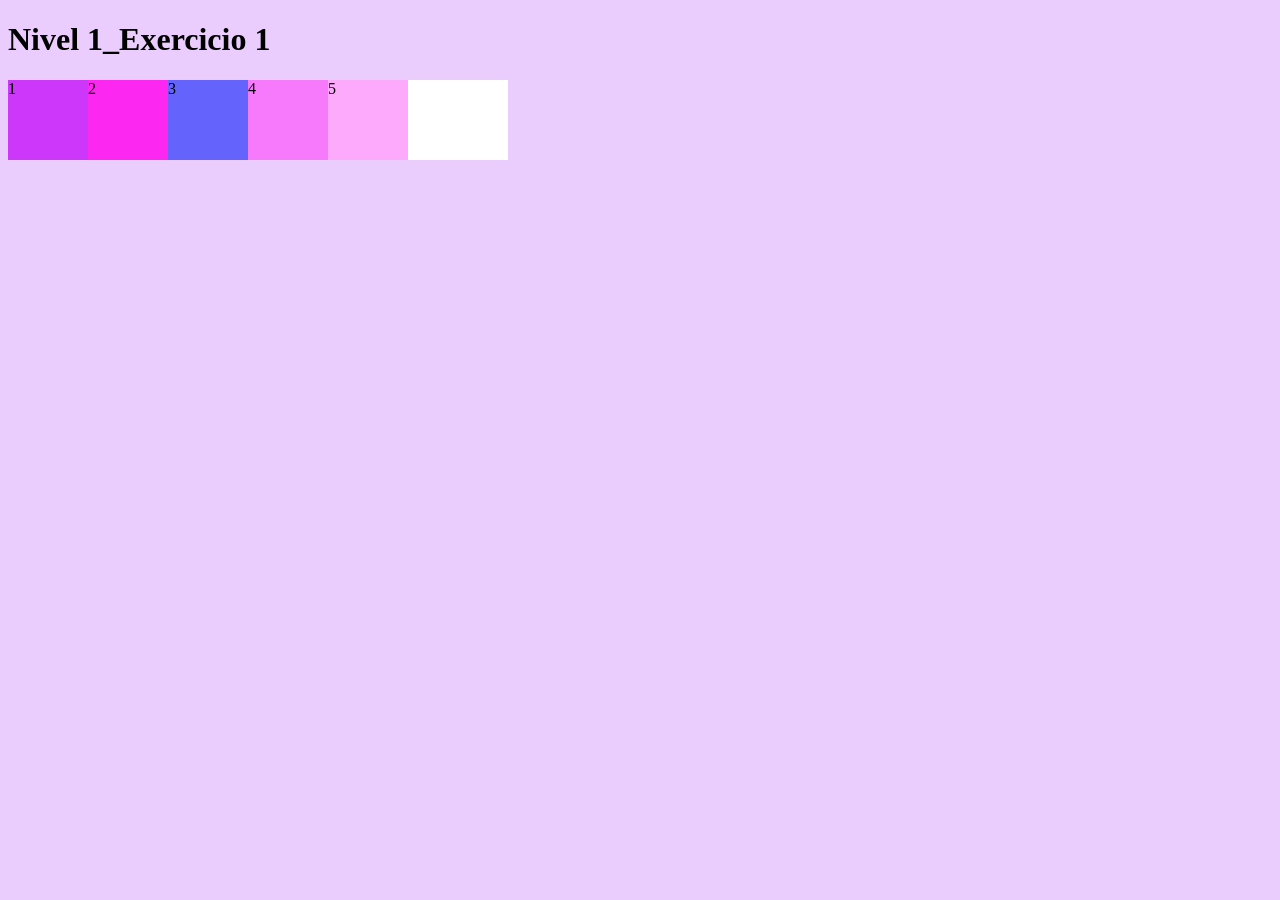
<file: nivel1/index.html>
<!DOCTYPE html>
<html lang="en">
<head>
    <meta charset="UTF-8">
    <meta name="viewport" content="width=device-width, initial-scale=1.0">
    <title>nivel1</title>
    <link rel="stylesheet" href="estilo.css">
</head>
<body>
    <h1> Nivel 1_Exercicio 1</h1>
    <div id= "container_ex1">
        <div class="filho1 tamanho">1</div>
        <div class="filho2 tamanho">2</div>
        <div class="filho3 tamanho">3</div>
        <div class="filho4 tamanho">4</div>
        <div class="filho5 tamanho">5</div>
    </div>

    
    
</body>
</html>
</file>
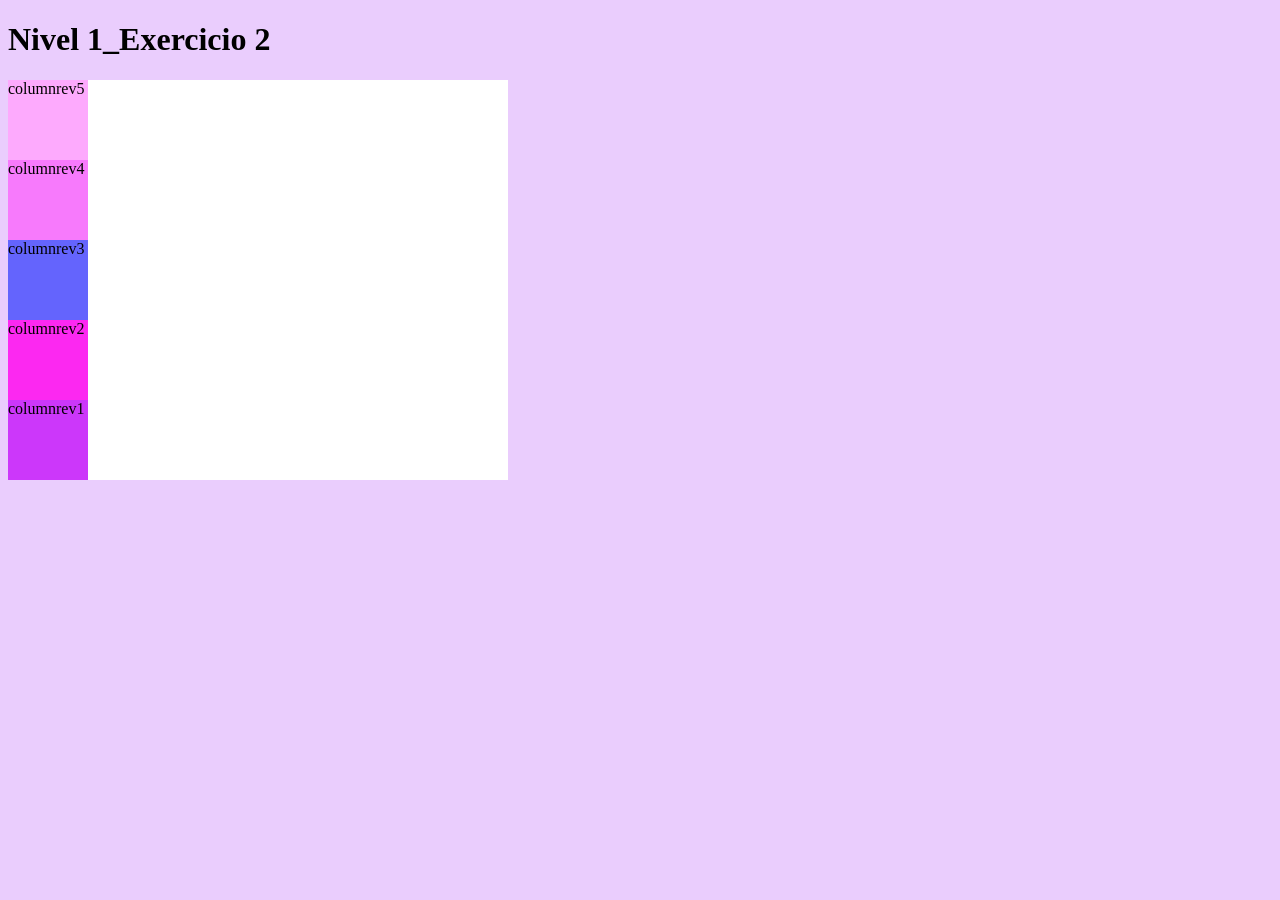
<file: nivel1/indexex2_fd_column-reverse.html>
<!DOCTYPE html>
<html lang="en">
<head>
    <meta charset="UTF-8">
    <meta name="viewport" content="width=device-width, initial-scale=1.0">
    <title>colum-reverse</title>
    <link rel="stylesheet" href="estiloex2_fd_column-reverse.css">
</head>
<body>
    <h1> Nivel 1_Exercicio 2</h1>
    <div id= "container_ex2">
        <div class="filho1 tamanho">columnrev1</div>
        <div class="filho2 tamanho">columnrev2</div>
        <div class="filho3 tamanho">columnrev3</div>
        <div class="filho4 tamanho">columnrev4</div>
        <div class="filho5 tamanho">columnrev5</div>
    </div>

    
    
</body>
</html>
</file>
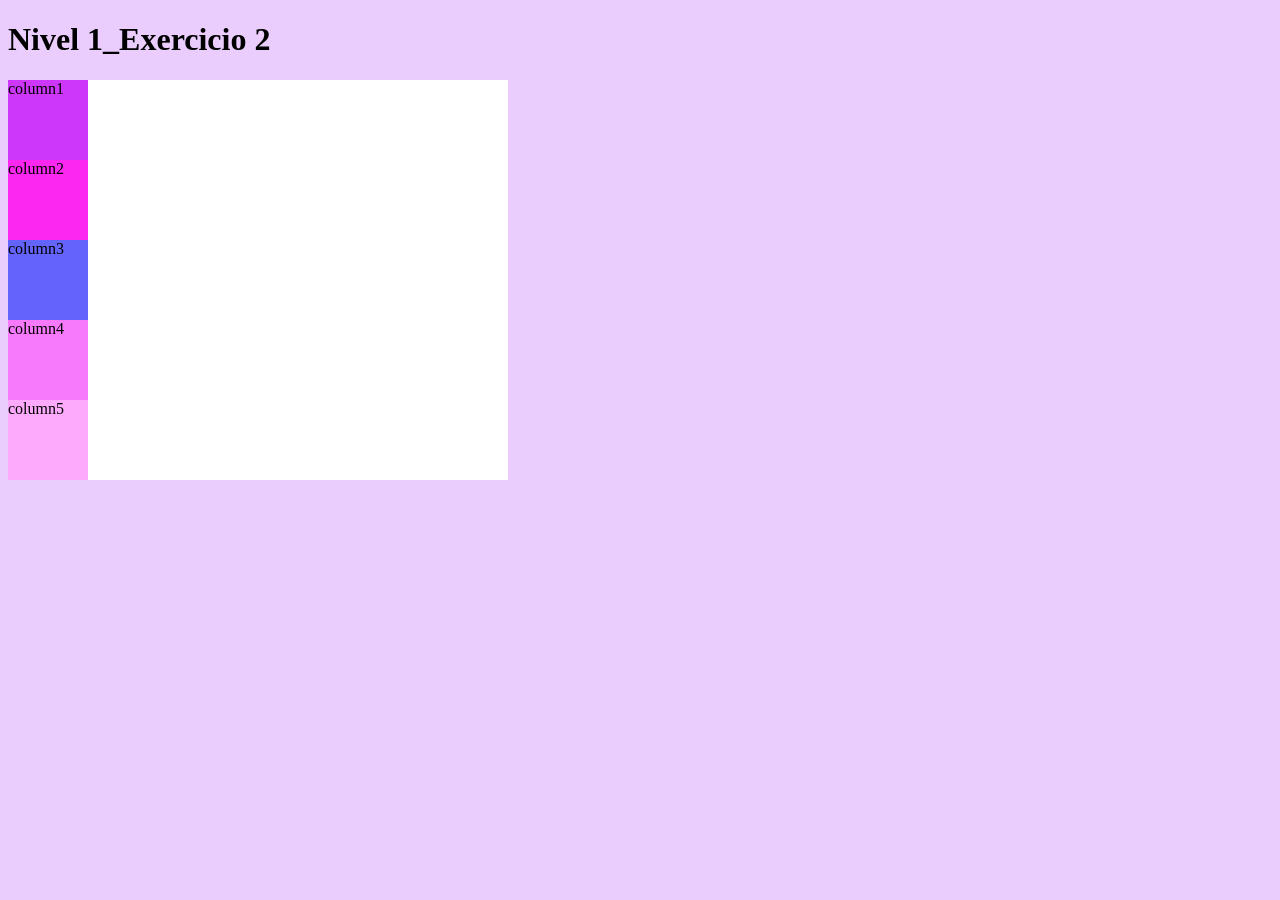
<file: nivel1/indexex2_fd_column.html>
<!DOCTYPE html>
<html lang="en">
<head>
    <meta charset="UTF-8">
    <meta name="viewport" content="width=device-width, initial-scale=1.0">
    <title>column</title>
    <link rel="stylesheet" href="estiloex2_fd_column.css">
</head>
<body>
    <h1> Nivel 1_Exercicio 2</h1>
    <div id= "container_ex2">
        <div class="filho1 tamanho">column1</div>
        <div class="filho2 tamanho">column2</div>
        <div class="filho3 tamanho">column3</div>
        <div class="filho4 tamanho">column4</div>
        <div class="filho5 tamanho">column5</div>
    </div>

    
    
</body>
</html>
</file>
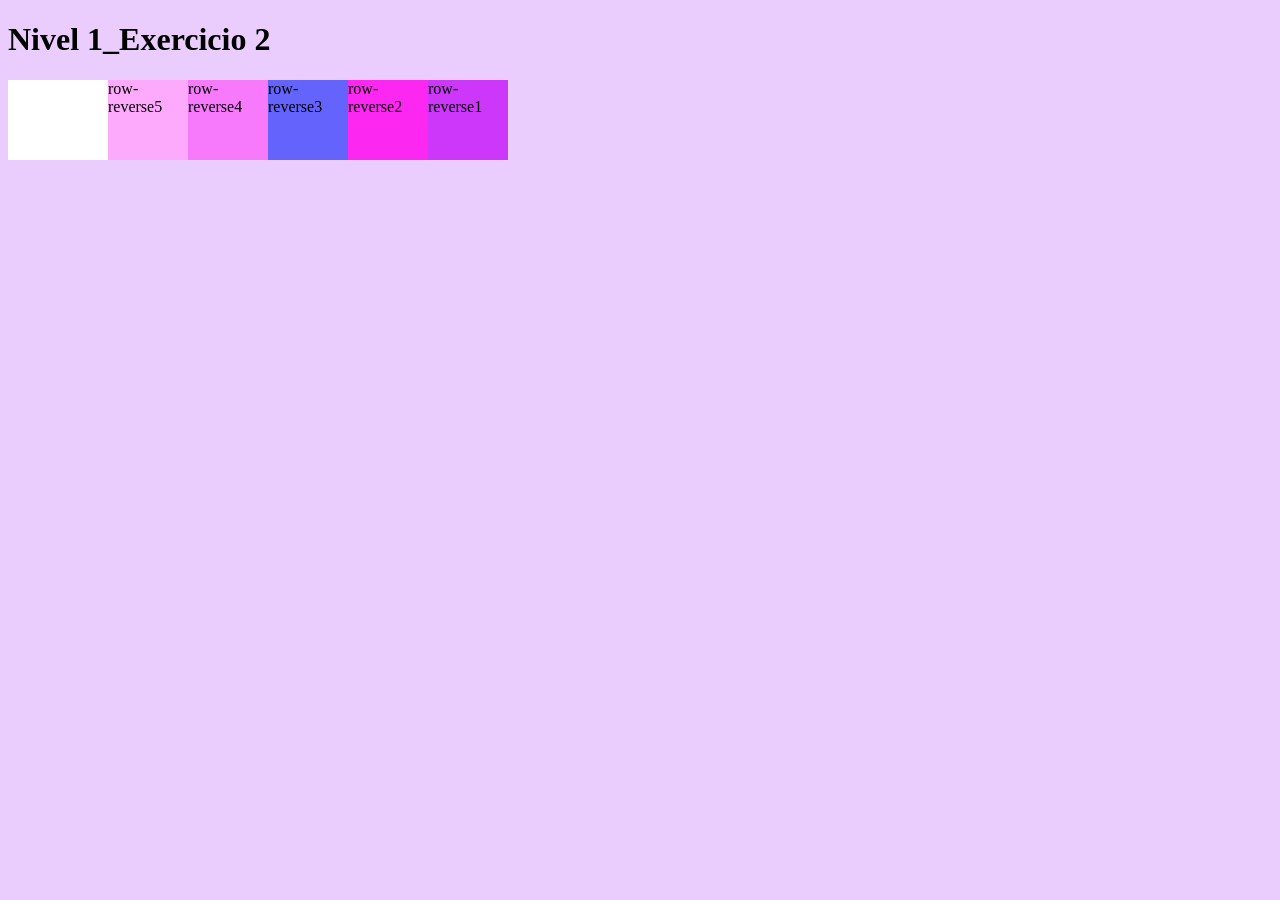
<file: nivel1/indexex2_fd_row-reverse.html>
<!DOCTYPE html>
<html lang="en">
<head>
    <meta charset="UTF-8">
    <meta name="viewport" content="width=device-width, initial-scale=1.0">
    <title>row-reverse</title>
    <link rel="stylesheet" href="estiloex2_fd_row-reverse.css">
</head>
<body>
    <h1> Nivel 1_Exercicio 2</h1>
    <div id= "container_ex2">
        <div class="filho1 tamanho">row-reverse1</div>
        <div class="filho2 tamanho">row-reverse2</div>
        <div class="filho3 tamanho">row-reverse3</div>
        <div class="filho4 tamanho">row-reverse4</div>
        <div class="filho5 tamanho">row-reverse5</div>
    </div>

    
    
</body>
</html>
</file>
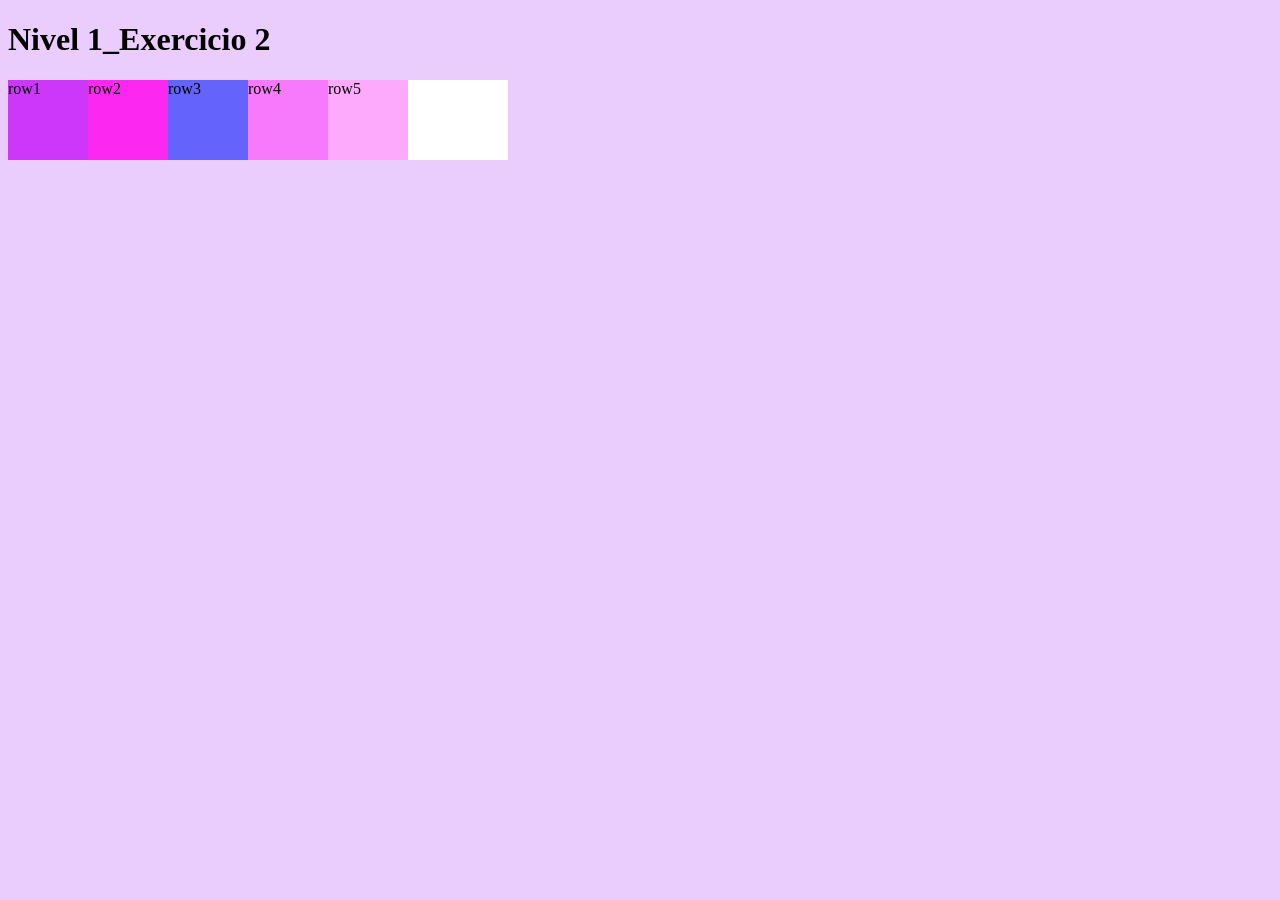
<file: nivel1/indexex2_fd_row.html>
<!DOCTYPE html>
<html lang="en">
<head>
    <meta charset="UTF-8">
    <meta name="viewport" content="width=device-width, initial-scale=1.0">
    <title>row</title>
    <link rel="stylesheet" href="estiloex2_fd_row.css">
</head>
<body>
    <h1> Nivel 1_Exercicio 2</h1>
    <div id= "container_ex2">
        <div class="filho1 tamanho">row1</div>
        <div class="filho2 tamanho">row2</div>
        <div class="filho3 tamanho">row3</div>
        <div class="filho4 tamanho">row4</div>
        <div class="filho5 tamanho">row5</div>
    </div>

    
    
</body>
</html>
</file>
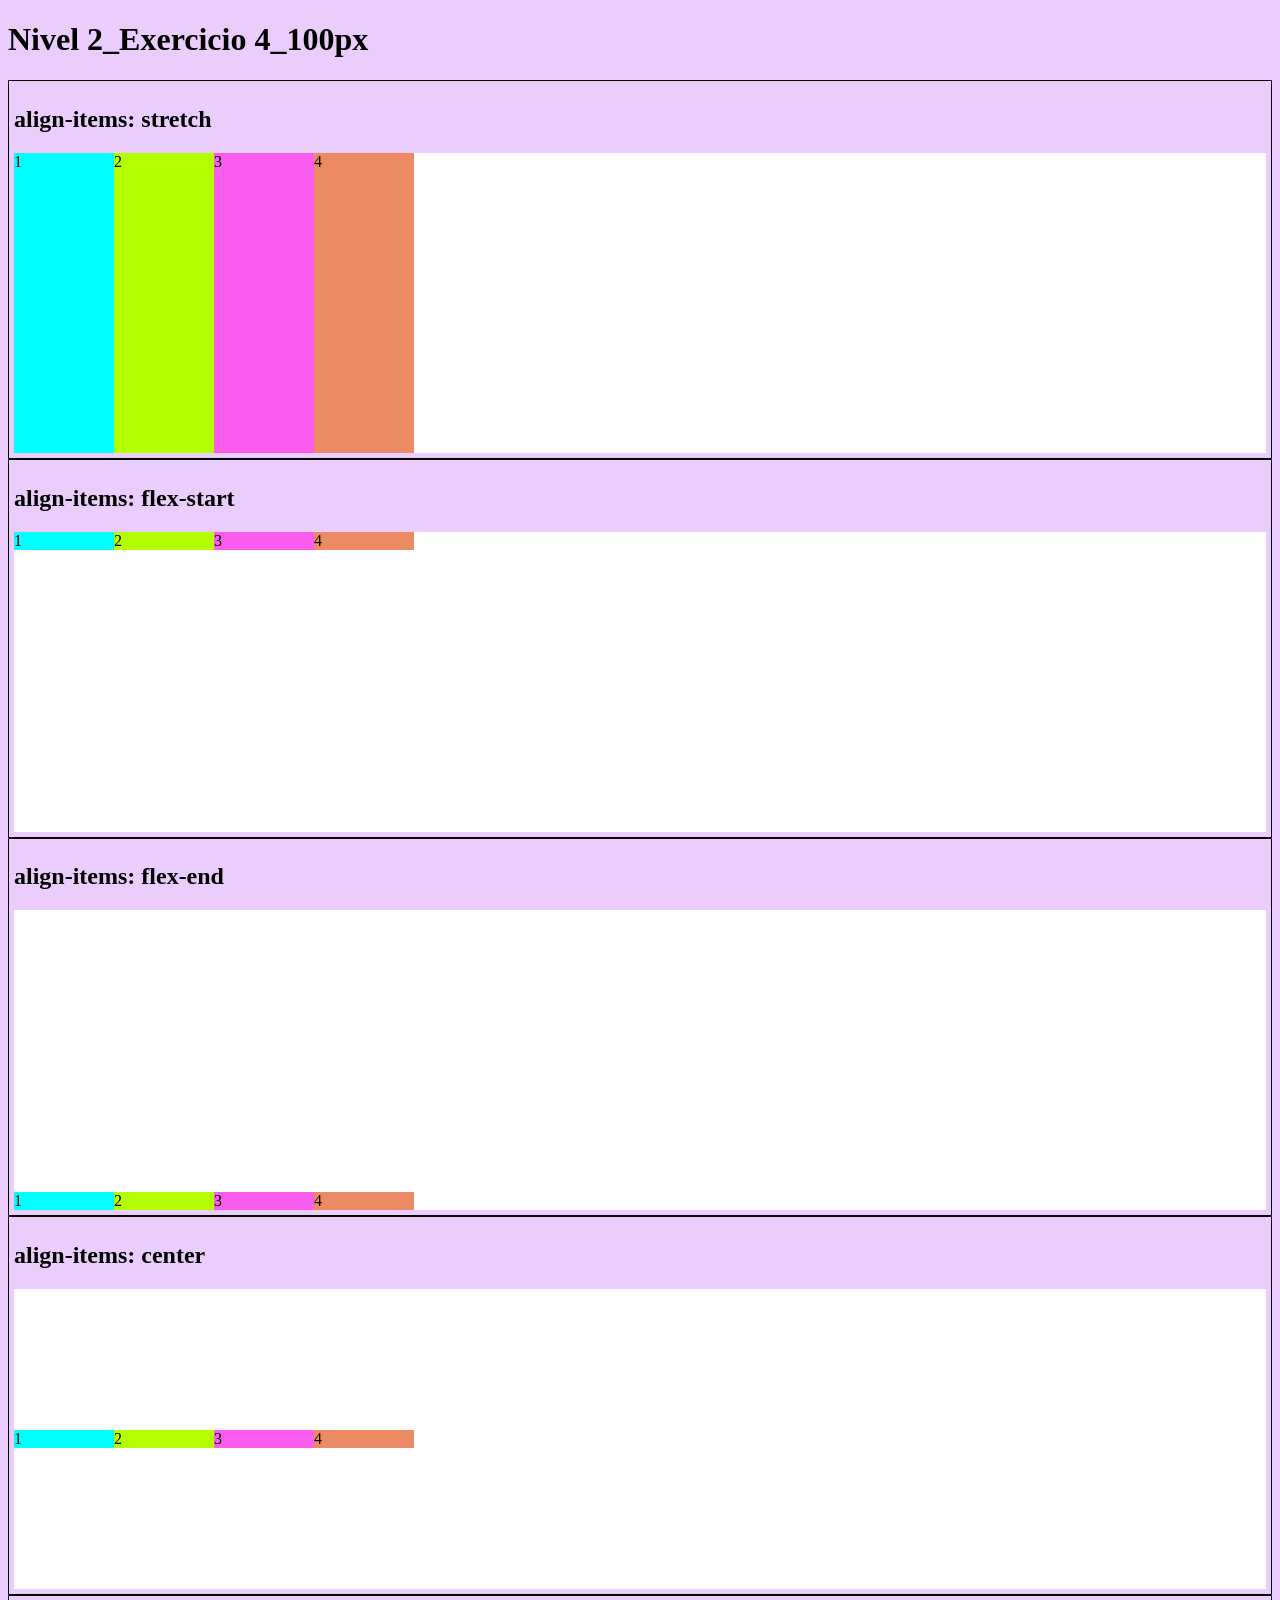
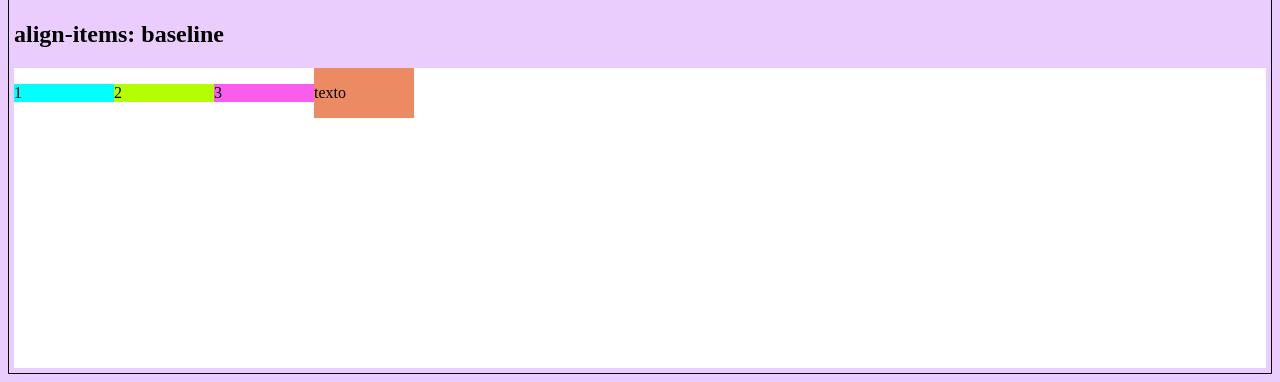
<file: nivel2/index_ex4_niv2_100px.html>
<!DOCTYPE html>
<html lang="en">
<head>
    <meta charset="UTF-8">
    <meta name="viewport" content="width=device-width, initial-scale=1.0">
    <title>nivel2_ex4_100px</title>
    <link rel="stylesheet" href="estilo_ex4_niv2_100px.css">
</head>
<body>
    <h1> Nivel 2_Exercicio 4_100px</h1>

    <div class="cards">

    <h2>align-items: stretch</h2>
    <div id= "container_stretch" class="tamanhopai">
        <div class="filho1 tamanho">1</div>
        <div class="filho2 tamanho">2</div>
        <div class="filho3 tamanho">3</div>
        <div class="filho4 tamanho">4</div>
        
    </div>

    </div>

    <div class="cards">
    <h2>align-items: flex-start</h2>   
    <div id= "container_flex-start" class="tamanhopai">
        <div class="filho1 tamanho">1</div>
        <div class="filho2 tamanho">2</div>
        <div class="filho3 tamanho">3</div>
        <div class="filho4 tamanho">4</div>
        
    </div>

    </div>

    <div class="cards">
    <h2>align-items: flex-end</h2>
    <div id= "container_flex-end" class="tamanhopai">
        <div class="filho1 tamanho">1</div>
        <div class="filho2 tamanho">2</div>
        <div class="filho3 tamanho">3</div>
        <div class="filho4 tamanho">4</div>
        
    </div>

    </div>

    <div class="cards">
    <h2>align-items: center</h2>
    <div id= "container_center" class="tamanhopai">
        <div class="filho1 tamanho">1</div>
        <div class="filho2 tamanho">2</div>
        <div class="filho3 tamanho">3</div>
        <div class="filho4 tamanho">4</div>
        
    </div>

    </div>

    <div class="cards">
    <h2>align-items: baseline</h2>
    <div id= "container_baseline"class="tamanhopai">
        <div class="filho1 tamanho">1</div>
        <div class="filho2 tamanho">2</div>
        <div class="filho3 tamanho">3</div>
        <div class="filho4 tamanho"><p>texto</p></div>
            
    </div>

    </div>

    </div>
    
    
    
</body>
</html>
</file>
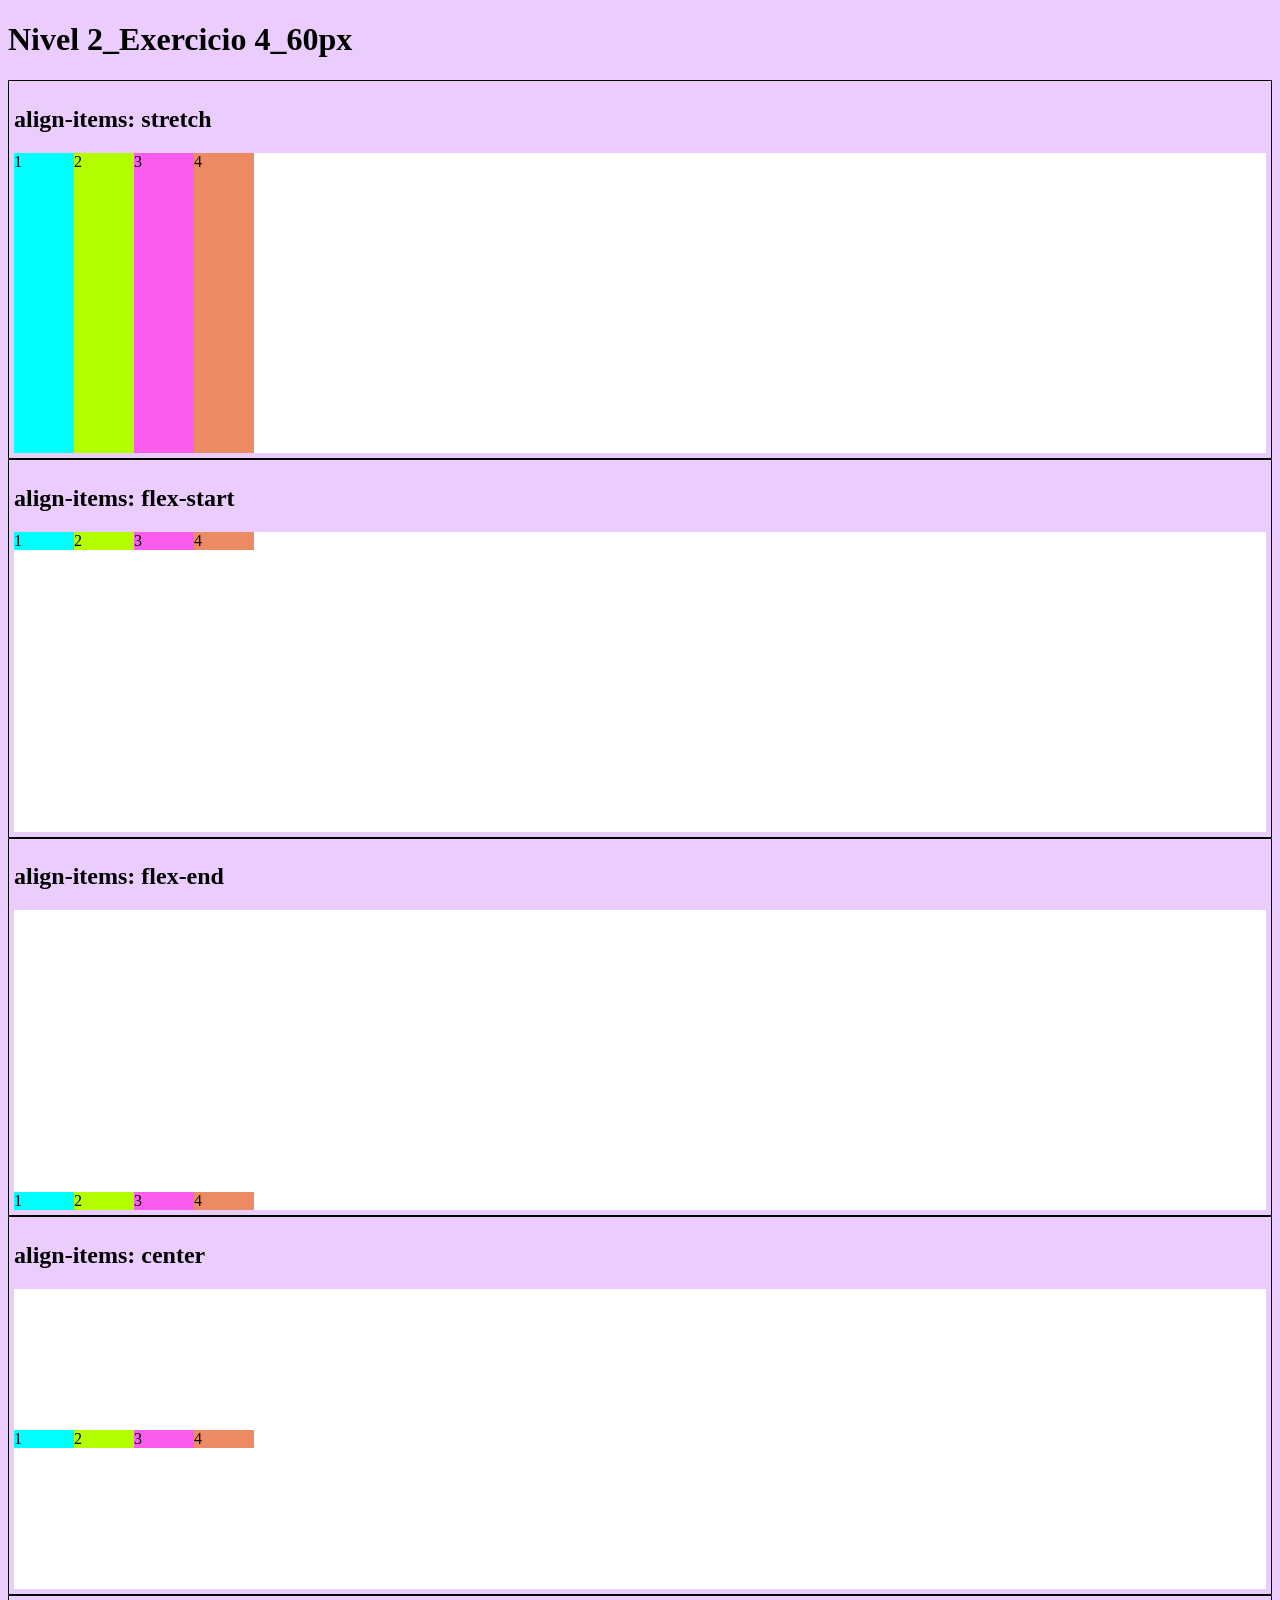
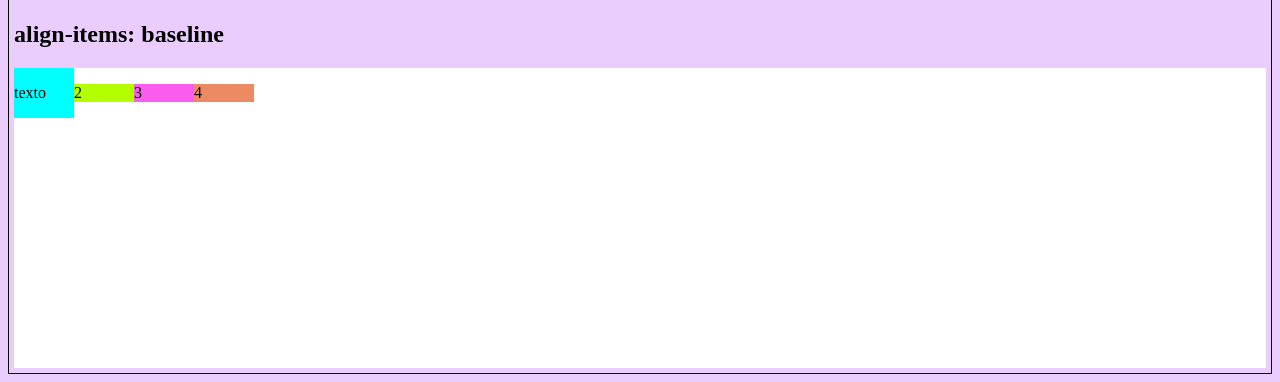
<file: nivel2/index_ex4_niv2_60px.html>
<!DOCTYPE html>
<html lang="en">
<head>
    <meta charset="UTF-8">
    <meta name="viewport" content="width=device-width, initial-scale=1.0">
    <title>nivel2_ex4_60px</title>
    <link rel="stylesheet" href="estilo_ex4_niv2_60px.css">
</head>
<body>
    <h1> Nivel 2_Exercicio 4_60px</h1>

    <div class="cards">

    <h2>align-items: stretch</h2>
    <div id= "container_stretch" class="tamanhopai">
        <div class="filho1 tamanho">1</div>
        <div class="filho2 tamanho">2</div>
        <div class="filho3 tamanho">3</div>
        <div class="filho4 tamanho">4</div>
        
    </div>

    </div>

    <div class="cards">
    <h2>align-items: flex-start</h2>   
    <div id= "container_flex-start" class="tamanhopai">
        <div class="filho1 tamanho">1</div>
        <div class="filho2 tamanho">2</div>
        <div class="filho3 tamanho">3</div>
        <div class="filho4 tamanho">4</div>
        
    </div>

    </div>

    <div class="cards">
    <h2>align-items: flex-end</h2>
    <div id= "container_flex-end" class="tamanhopai">
        <div class="filho1 tamanho">1</div>
        <div class="filho2 tamanho">2</div>
        <div class="filho3 tamanho">3</div>
        <div class="filho4 tamanho">4</div>
        
    </div>

    </div>

    <div class="cards">
    <h2>align-items: center</h2>
    <div id= "container_center" class="tamanhopai">
        <div class="filho1 tamanho">1</div>
        <div class="filho2 tamanho">2</div>
        <div class="filho3 tamanho">3</div>
        <div class="filho4 tamanho">4</div>
        
    </div>

    </div>

    <div class="cards">
    <h2>align-items: baseline</h2>
    <div id= "container_baseline"class="tamanhopai">
        <div class="filho1 tamanho"><p>texto</p></div>
        <div class="filho2 tamanho">2</div>
        <div class="filho3 tamanho">3</div>
        <div class="filho4 tamanho">4</div>
            
    </div>

    </div>

    </div>
    
    
    
</body>
</html>
</file>
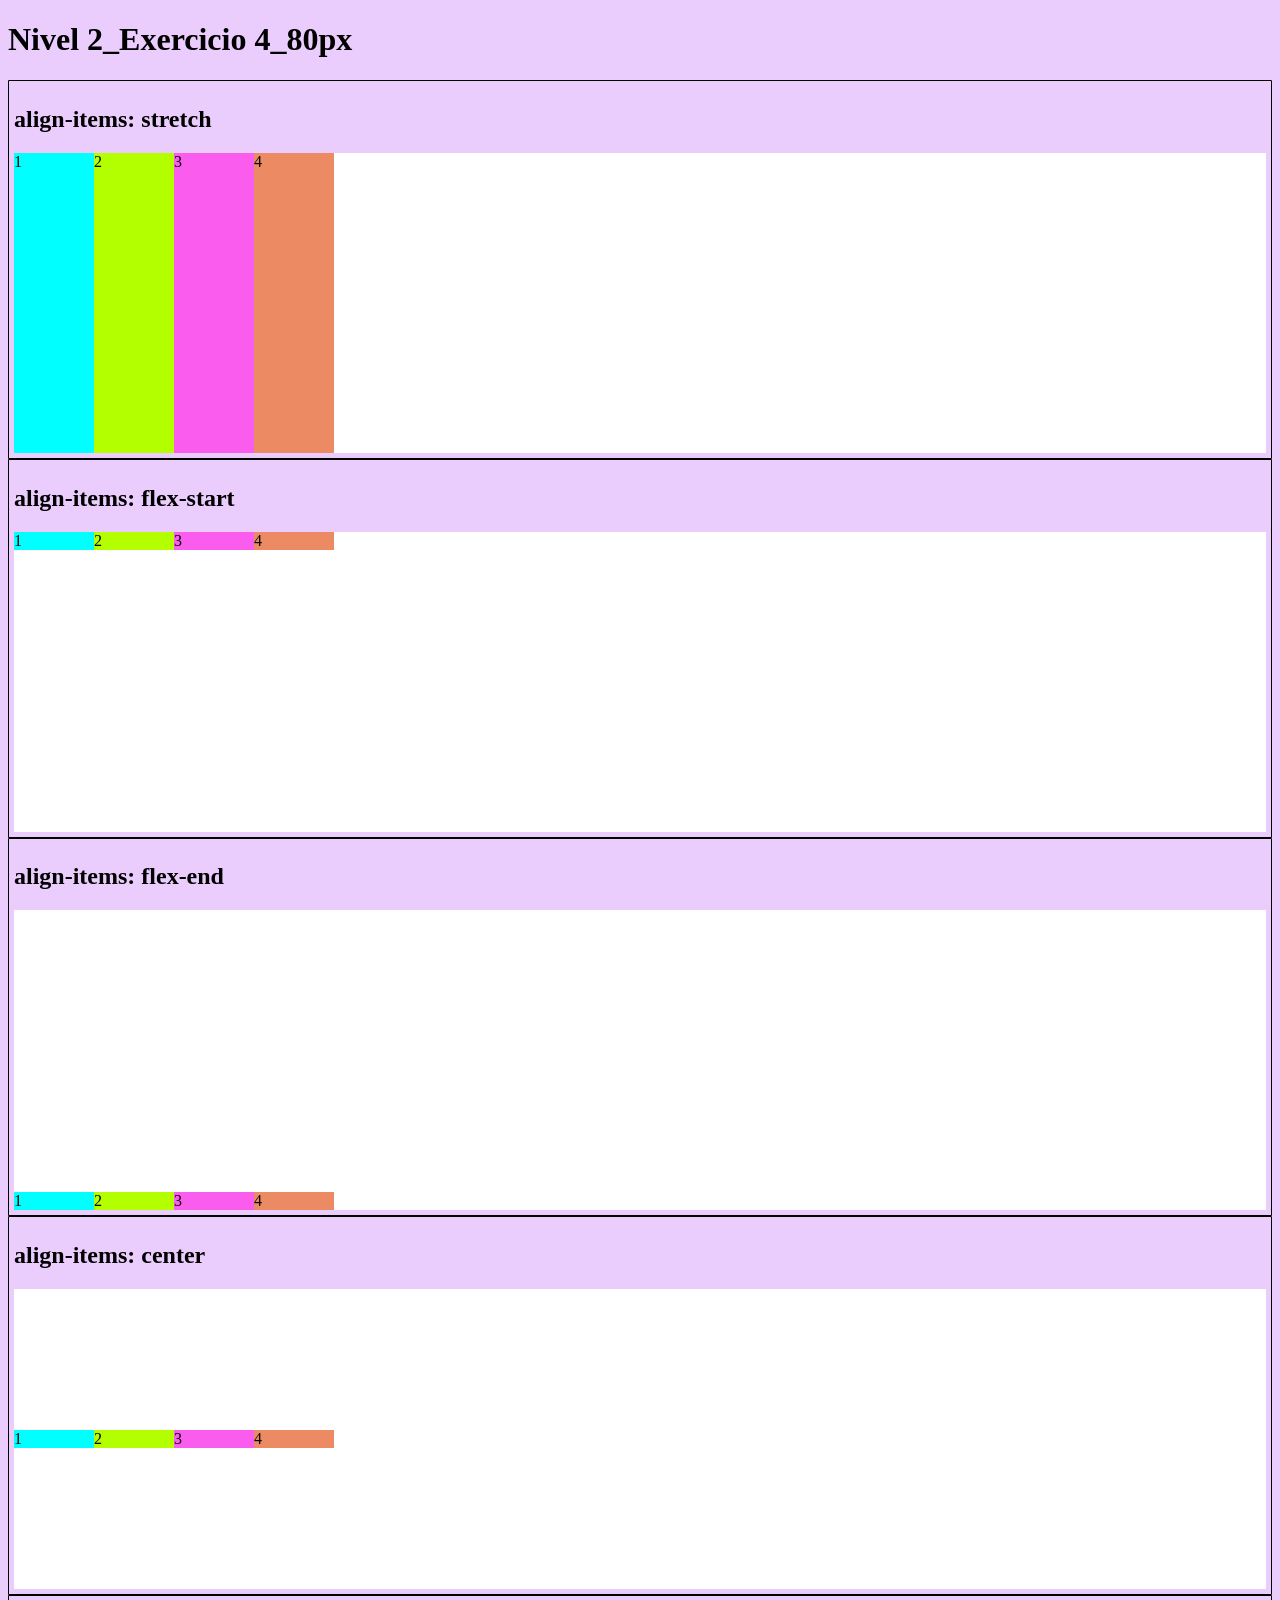
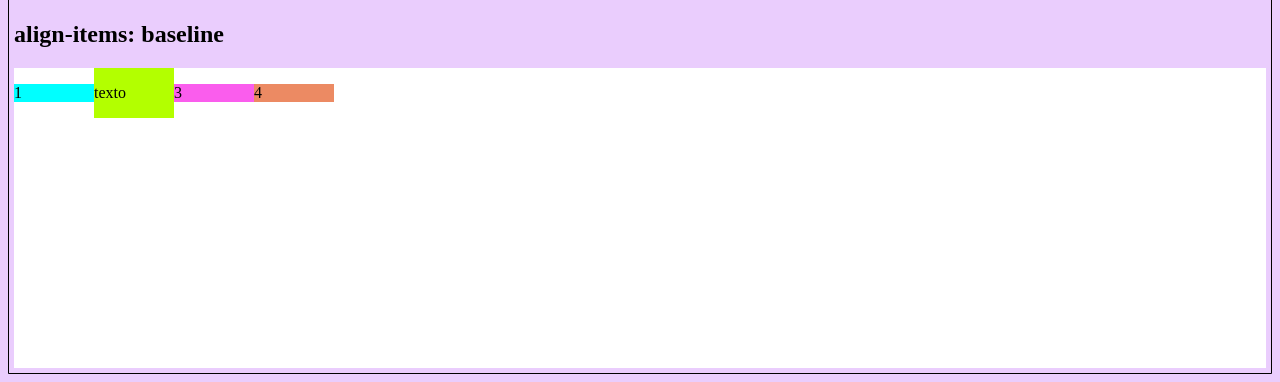
<file: nivel2/index_ex4_niv2_80px.html>
<!DOCTYPE html>
<html lang="en">
<head>
    <meta charset="UTF-8">
    <meta name="viewport" content="width=device-width, initial-scale=1.0">
    <title>nivel2_ex4_80px</title>
    <link rel="stylesheet" href="estilo_ex4_niv2_80px.css">
</head>
<body>
    <h1> Nivel 2_Exercicio 4_80px</h1>

    <div class="cards">

    <h2>align-items: stretch</h2>
    <div id= "container_stretch" class="tamanhopai">
        <div class="filho1 tamanho">1</div>
        <div class="filho2 tamanho">2</div>
        <div class="filho3 tamanho">3</div>
        <div class="filho4 tamanho">4</div>
        
    </div>

    </div>

    <div class="cards">
    <h2>align-items: flex-start</h2>   
    <div id= "container_flex-start" class="tamanhopai">
        <div class="filho1 tamanho">1</div>
        <div class="filho2 tamanho">2</div>
        <div class="filho3 tamanho">3</div>
        <div class="filho4 tamanho">4</div>
        
    </div>

    </div>

    <div class="cards">
    <h2>align-items: flex-end</h2>
    <div id= "container_flex-end" class="tamanhopai">
        <div class="filho1 tamanho">1</div>
        <div class="filho2 tamanho">2</div>
        <div class="filho3 tamanho">3</div>
        <div class="filho4 tamanho">4</div>
        
    </div>

    </div>

    <div class="cards">
    <h2>align-items: center</h2>
    <div id= "container_center" class="tamanhopai">
        <div class="filho1 tamanho">1</div>
        <div class="filho2 tamanho">2</div>
        <div class="filho3 tamanho">3</div>
        <div class="filho4 tamanho">4</div>
        
    </div>

    </div>

    <div class="cards">
    <h2>align-items: baseline</h2>
    <div id= "container_baseline"class="tamanhopai">
        <div class="filho1 tamanho">1</div>
        <div class="filho2 tamanho"><p>texto</p></div>
        <div class="filho3 tamanho">3</div>
        <div class="filho4 tamanho">4</div>
            
    </div>

    </div>

    </div>
    
    
    
</body>
</html>
</file>
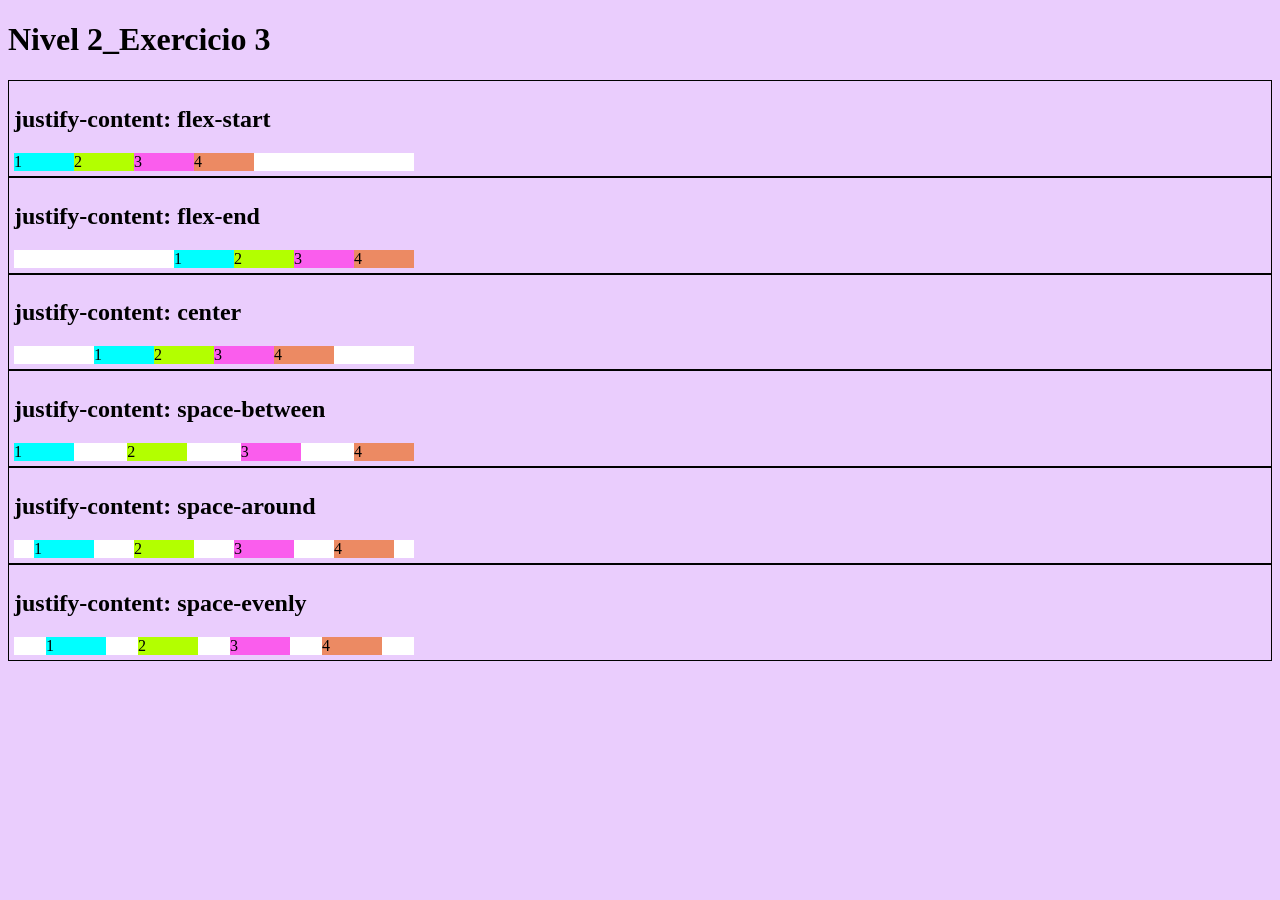
<file: nivel2/indexex3niv2.html>
<!DOCTYPE html>
<html lang="en">
<head>
    <meta charset="UTF-8">
    <meta name="viewport" content="width=device-width, initial-scale=1.0">
    <title>nivel2</title>
    <link rel="stylesheet" href="estiloex3niv2.css">
</head>
<body>
    <h1> Nivel 2_Exercicio 3</h1>

    <div class="cards">

    <h2>justify-content: flex-start</h2>
    <div id= "container_start" class="tamanhopai">
        <div class="filho1 tamanho">1</div>
        <div class="filho2 tamanho">2</div>
        <div class="filho3 tamanho">3</div>
        <div class="filho4 tamanho">4</div>
        
    </div>

    </div>

    <div class="cards">
    <h2>justify-content: flex-end</h2>   
    <div id= "container_end" class="tamanhopai">
        <div class="filho1 tamanho">1</div>
        <div class="filho2 tamanho">2</div>
        <div class="filho3 tamanho">3</div>
        <div class="filho4 tamanho">4</div>
        
    </div>

    </div>

    <div class="cards">
    <h2>justify-content: center</h2>
    <div id= "container_center" class="tamanhopai">
        <div class="filho1 tamanho">1</div>
        <div class="filho2 tamanho">2</div>
        <div class="filho3 tamanho">3</div>
        <div class="filho4 tamanho">4</div>
        
    </div>

    </div>

    <div class="cards">
    <h2>justify-content: space-between</h2>
    <div id= "container_between" class="tamanhopai">
        <div class="filho1 tamanho">1</div>
        <div class="filho2 tamanho">2</div>
        <div class="filho3 tamanho">3</div>
        <div class="filho4 tamanho">4</div>
        
    </div>

    </div>

    <div class="cards">
    <h2>justify-content: space-around</h2>
    <div id= "container_around" class="tamanhopai">
        <div class="filho1 tamanho">1</div>
        <div class="filho2 tamanho">2</div>
        <div class="filho3 tamanho">3</div>
        <div class="filho4 tamanho">4</div>
            
    </div>

    </div>

    <div class="cards">
    <h2>justify-content: space-evenly</h2>
    <div id= "container_evenly" class="tamanhopai">
        <div class="filho1 tamanho">1</div>
        <div class="filho2 tamanho">2</div>
        <div class="filho3 tamanho">3</div>
        <div class="filho4 tamanho">4</div>
        
    </div>

    </div>
    
    
    
</body>
</html>
</file>
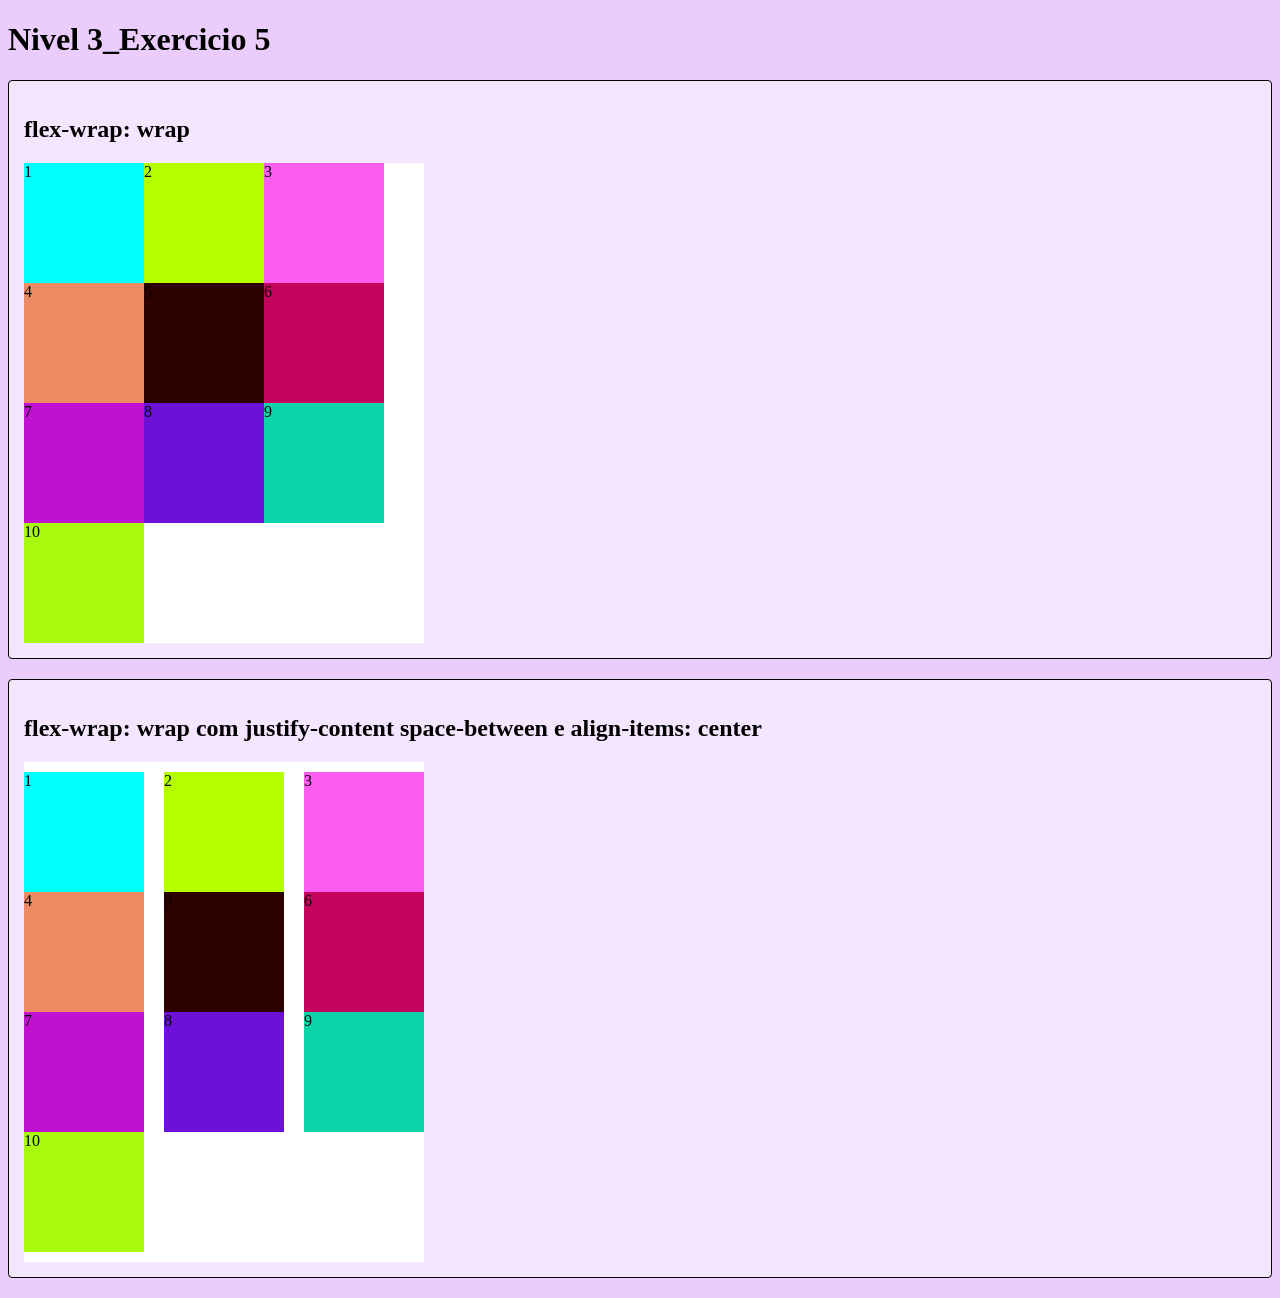
<file: nivel3/index_ex5.html>
<!DOCTYPE html>
<html lang="en">
<head>
    <meta charset="UTF-8">
    <meta name="viewport" content="width=device-width, initial-scale=1.0">
    <title>nivel3_ex5</title>
    <link rel="stylesheet" href="estilo_ex5.css">
</head>
<body>
    <h1> Nivel 3_Exercicio 5</h1>

    <div class="cards">

    <h2>flex-wrap: wrap</h2>
    <div id= "container_wrap" class="tamanhopai">
        <div class="filho1 tamanho">1</div>
        <div class="filho2 tamanho">2</div>
        <div class="filho3 tamanho">3</div>
        <div class="filho4 tamanho">4</div>
        <div class="filho5 tamanho">5</div>
        <div class="filho6 tamanho">6</div>
        <div class="filho7 tamanho">7</div>
        <div class="filho8 tamanho">8</div>
        <div class="filho9 tamanho">9</div>
        <div class="filho10 tamanho">10</div>
        
    </div>

    </div>

    <div class="cards">
    <h2>flex-wrap: wrap com justify-content space-between e align-items: center</h2>   
    <div id= "container_wja" class="tamanhopai">
        <div class="filho1 tamanho">1</div>
        <div class="filho2 tamanho">2</div>
        <div class="filho3 tamanho">3</div>
        <div class="filho4 tamanho">4</div>
        <div class="filho5 tamanho">5</div>
        <div class="filho6 tamanho">6</div>
        <div class="filho7 tamanho">7</div>
        <div class="filho8 tamanho">8</div>
        <div class="filho9 tamanho">9</div>
        <div class="filho10 tamanho">10</div>
        
    </div>

    </div>

      
</body>
</html>
</file>
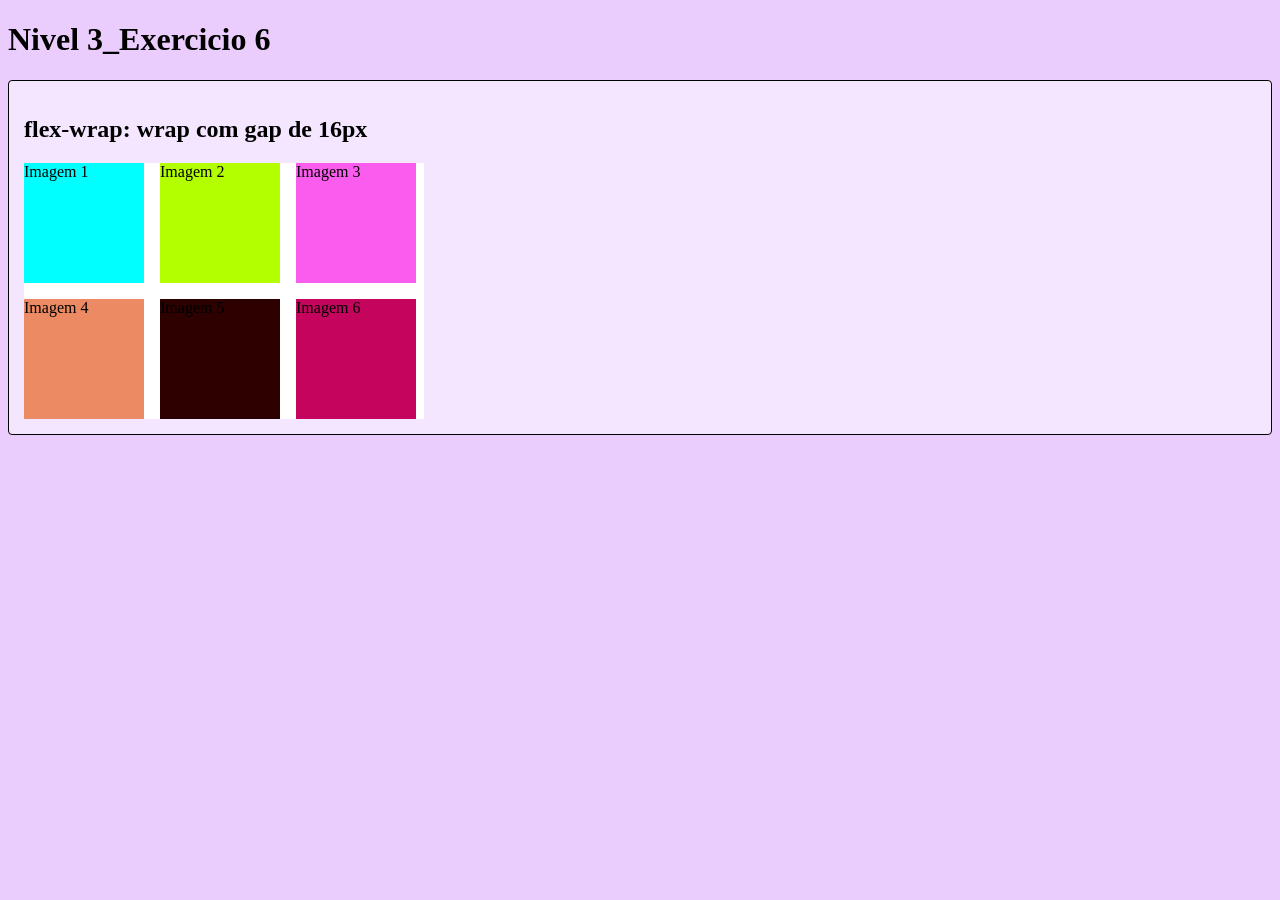
<file: nivel3/index_ex6.html>
<!DOCTYPE html>
<html lang="en">
<head>
    <meta charset="UTF-8">
    <meta name="viewport" content="width=device-width, initial-scale=1.0">
    <title>nivel3_ex6</title>
    <link rel="stylesheet" href="estilo_ex6.css">
</head>
<body>
    <h1> Nivel 3_Exercicio 6</h1>

    <div class="cards">

    <h2>flex-wrap: wrap com gap de 16px</h2>
    <div id= "container_wrap" class="tamanhopai">
        <div class="filho1 tamanho">Imagem 1</div>
        <div class="filho2 tamanho">Imagem 2</div>
        <div class="filho3 tamanho">Imagem 3</div>
        <div class="filho4 tamanho">Imagem 4</div>
        <div class="filho5 tamanho">Imagem 5</div>
        <div class="filho6 tamanho">Imagem 6</div>     
        </div>

    </div>
     
</body>
</html>
</file>
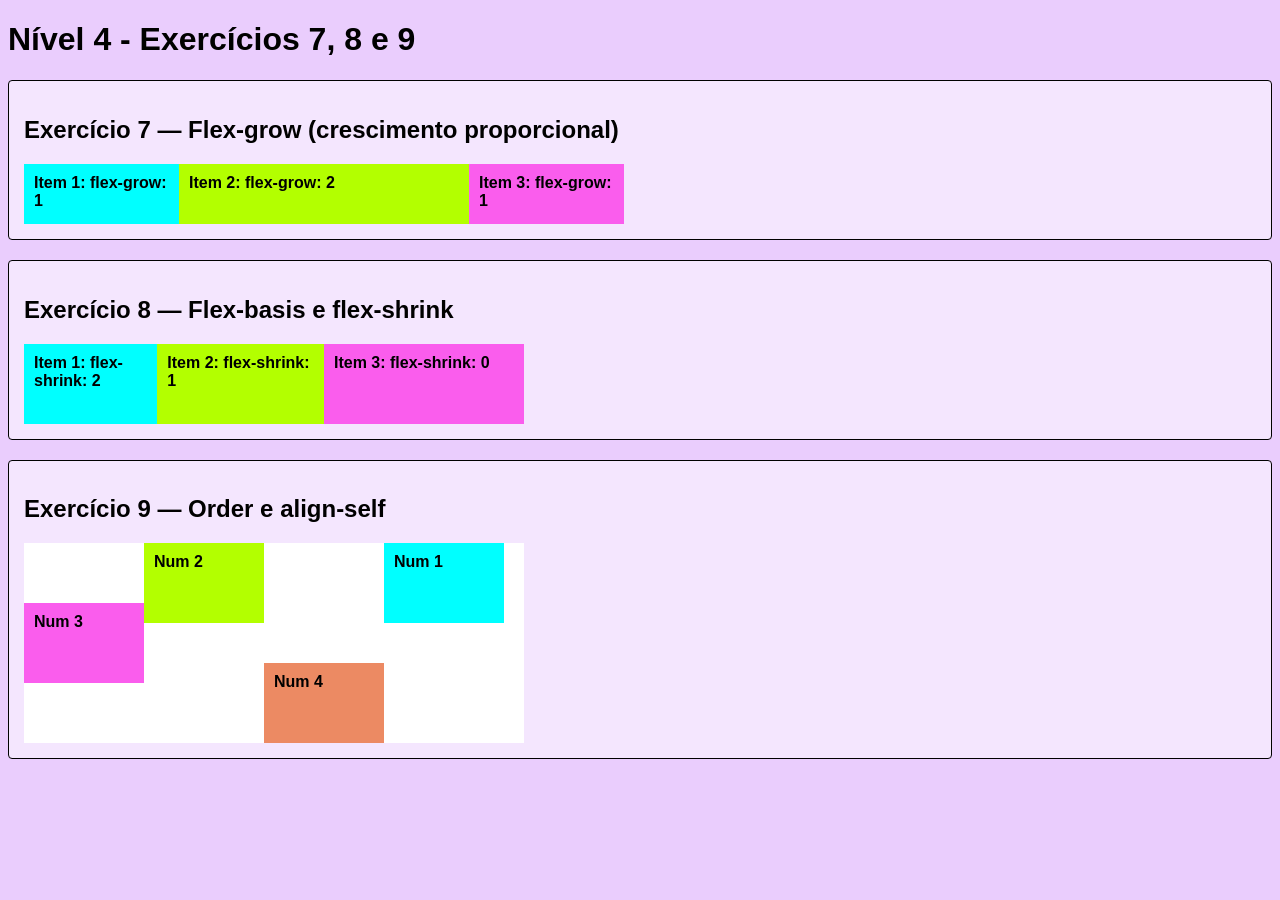
<file: nivel4/index_ex 7_8_9_niv4.html>
<!DOCTYPE html>
<html lang="pt-BR">
<head>
    <meta charset="UTF-8">
    <meta name="viewport" content="width=device-width, initial-scale=1.0">
    <title>Nível 4 - Exercícios 7, 8 e 9</title>
    <link rel="stylesheet" href="estilo_ex 7_8_9_niv4.css">
</head>
<body>
    <h1>Nível 4 - Exercícios 7, 8 e 9</h1>

    <div class="cards">
        <h2>Exercício 7 — Flex-grow (crescimento proporcional)</h2>
        <div id="container_flex_grow" class="pai_ex7">
            <div class="filho1">Item 1: flex-grow: 1</div>
            <div class="filho2">Item 2: flex-grow: 2</div>
            <div class="filho3">Item 3: flex-grow: 1</div>         
        </div>
    </div>

    <div class="cards">
        <h2>Exercício 8 — Flex-basis e flex-shrink</h2> 
        <div id="container_fbs" class="pai_ex8">
            <div class="filho1">Item 1: flex-shrink: 2</div>
            <div class="filho2">Item 2: flex-shrink: 1</div>
            <div class="filho3">Item 3: flex-shrink: 0</div>
        </div>
    </div>

    <div class="cards">
        <h2>Exercício 9 — Order e align-self</h2> 
        <div id="container_oas" class="pai_ex9">
            <div class="filho1">Num 1</div>
            <div class="filho2">Num 2</div>
            <div class="filho3">Num 3</div>
            <div class="filho4">Num 4</div>
        </div>
    </div>
      
</body>
</html>
</file>
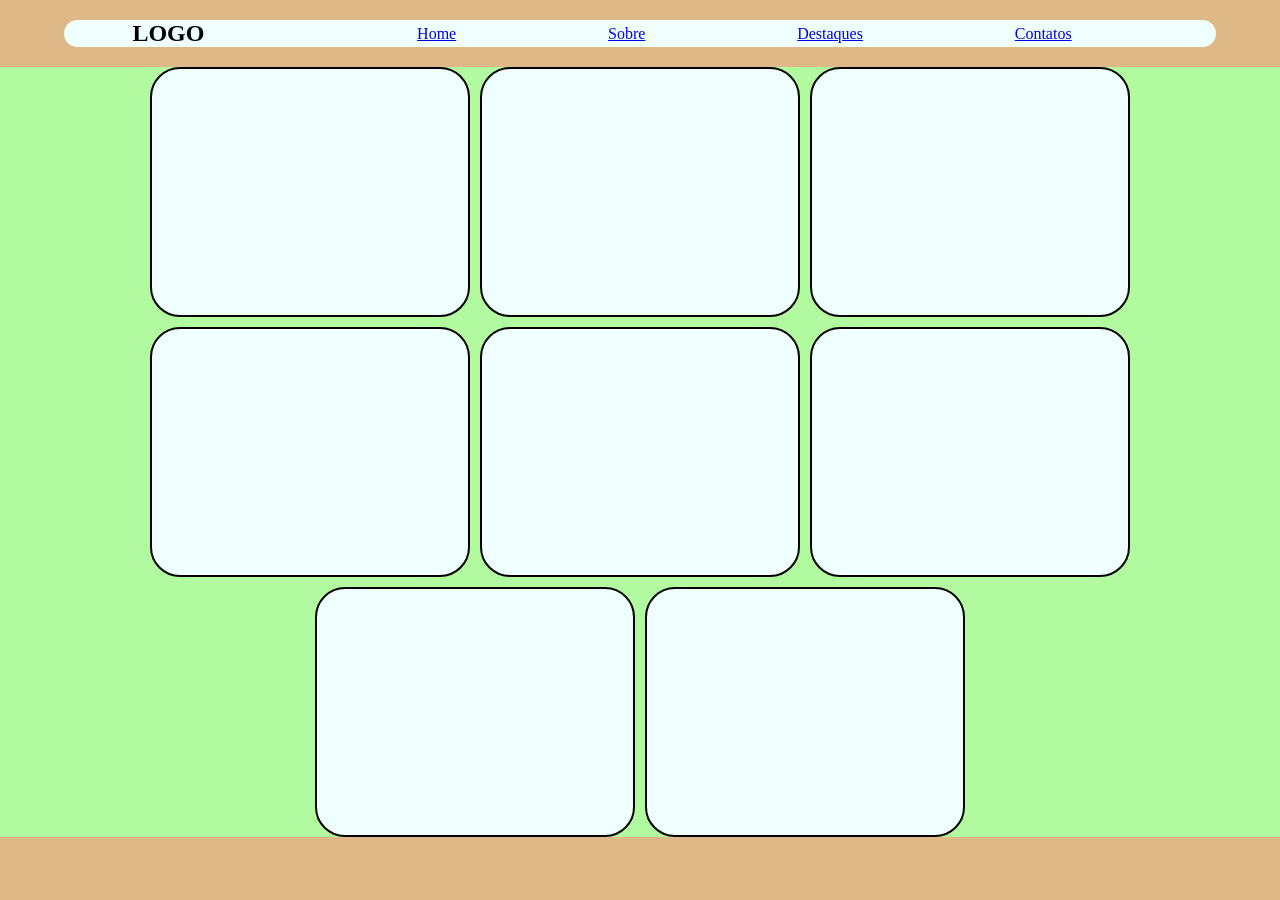
<file: nivel5/index_ex 10_11_12_niv5.html>
<!DOCTYPE html>
<html lang="pt-BR">
<head>
    <meta charset="UTF-8">
    <meta name="viewport" content="width=device-width, initial-scale=1.0">
    <title>Exercício 10 — Navbar responsiva</title>
    <link rel="stylesheet" href="estilo_ex 10_11_12_niv5.css">
</head>
<body>
    <header> 
        <nav>
            <h1>LOGO</h1>
            <ul>
                <li><a href="#">Home</a></li>
                <li><a href="#">Sobre</a></li>
                <li><a href="#">Destaques</a></li>
                <li><a href="#">Contatos</a></li>
            </ul>
        </nav>
    </header>

    <main>
        <section id="destaques">
            <div class="cards"></div>
            <div class="cards"></div>
            <div class="cards"></div>
            <div class="cards"></div>
            <div class="cards"></div>
            <div class="cards"></div>
            <div class="cards"></div>
            <div class="cards"></div>


        </section>



    </main>
      
</body>
</html>
</file>
<file: nivel1/estilo.css>
body {
    background-color: #eacdfd;
}

#container_ex1 .filho1{
    background-color: rgb(204, 55, 250);
}

#container_ex1 .filho2{
    background-color: rgb(252, 40, 241);
}

#container_ex1 .filho3{
    background-color: rgb(100, 100, 253);
}

#container_ex1 .filho4{
    background-color: rgb(247, 122, 252);
}

#container_ex1 .filho5{
    background-color: rgb(253, 170, 253);
}

#container_ex1 .tamanho {
    width: 80px;
    height: 80px;
}

#container_ex1{
    background-color: white;
    display: flex;
    width: 500px;
    
}
</file>
<file: nivel1/estiloex2_fd_column-reverse.css>
body {
    background-color: #eacdfd;
}

#container_ex2 .filho1{
    background-color: #cc37fa;
}

#container_ex2 .filho2{
    background-color: #fc28f1;
}

#container_ex2 .filho3{
    background-color: #6464fd;
}

#container_ex2 .filho4{
    background-color: #f77afc;
}

#container_ex2 .filho5{
    background-color: #fdaafd;
}

#container_ex2 .tamanho {
    width: 80px;
    height: 80px;
}

#container_ex2{
    background-color: white;
    display: flex;
    flex-direction: column-reverse;
    width: 500px;
   
}
</file>
<file: nivel1/estiloex2_fd_column.css>
body {
    background-color: #eacdfd;
}

#container_ex2 .filho1{
    background-color: #cc37fa;
}

#container_ex2 .filho2{
    background-color: #fc28f1;
}

#container_ex2 .filho3{
    background-color: #6464fd;
}

#container_ex2 .filho4{
    background-color: #f77afc;
}

#container_ex2 .filho5{
    background-color: #fdaafd;
}

#container_ex2 .tamanho {
    width: 80px;
    height: 80px;
}

#container_ex2{
    background-color: white;
    display: flex;
    flex-direction: column;
    width: 500px;
    
}
</file>
<file: nivel1/estiloex2_fd_row-reverse.css>
body {
    background-color: #eacdfd;
}

#container_ex2 .filho1{
    background-color: #cc37fa;
}

#container_ex2 .filho2{
    background-color: #fc28f1;
}

#container_ex2 .filho3{
    background-color: #6464fd;
}

#container_ex2 .filho4{
    background-color: #f77afc;
}

#container_ex2 .filho5{
    background-color: #fdaafd;
}

#container_ex2 .tamanho {
    width: 80px;
    height: 80px;
}

#container_ex2{
    background-color: white;
    display: flex;
    flex-direction: row-reverse;
    width: 500px;
    
}
</file>
<file: nivel1/estiloex2_fd_row.css>
body {
    background-color: #eacdfd;
}

#container_ex2 .filho1{
    background-color: #cc37fa;
}

#container_ex2 .filho2{
    background-color: #fc28f1;
}

#container_ex2 .filho3{
    background-color: #6464fd;
}

#container_ex2 .filho4{
    background-color: #f77afc;
}

#container_ex2 .filho5{
    background-color: #fdaafd;
}

#container_ex2 .tamanho {
    width: 80px;
    height: 80px;
}

#container_ex2{
    background-color: white;
    display: flex;
    flex-direction: row;
    width: 500px;
    
}
</file>
<file: nivel2/estilo_ex4_niv2_100px.css>
body {
    background-color: #eacdfd;
}

#container_ex4 .filho1{
    background-color: #cc37fa;
}

#container_ex4 .filho2{
    background-color: #fc28f1;
}

#container_ex4 .filho3{
    background-color: #6464fd;
}

#container_ex4 .filho4{
    background-color: #f77afc;
}

#container_ex4 .filho5{
    background-color: #fdaafd;
}

#container_ex4 .tamanho {
    width: 60px;
    
}

#container_ex4{
    background-color: white;
    display: flex;
    height: 300px;
    
}

.tamanho{
    width: 100px;
}

.tamanhopai{
    height: 300px;
    background-color: #f8fcc8;
}


.filho1{
    background-color: #00ffff;
    
}

.filho2{
    background-color: #b3ff00;
}


.filho3{
    background-color: #fa5ded;
}


.filho4{
    background-color: #ec8a63;
}



#container_stretch{
    display: flex;
    align-items:stretch;
    background-color: white;
}
       


#container_flex-start{
    display: flex;
    align-items: flex-start;
    background-color: white;
}
        
#container_flex-end{
    display: flex;
    align-items:flex-end;
    background-color: white;
}

#container_center{
    display: flex;
    align-items: center;
    background-color: white;
}

#container_baseline{
    display: flex;
    align-items: baseline;
    background-color: white;
}


.cards{
    border-radius: 0.1%;
    border-color: black;
    border-style: solid;
    border-width: 1px;
    padding: 5px;
}
</file>
<file: nivel2/estilo_ex4_niv2_60px.css>
body {
    background-color: #eacdfd;
}

#container_ex4 .filho1{
    background-color: #cc37fa;
}

#container_ex4 .filho2{
    background-color: #fc28f1;
    
}

#container_ex4 .filho3{
    background-color: #6464fd;
}

#container_ex4 .filho4{
    background-color: #f77afc;
}

#container_ex4 .filho5{
    background-color: #fdaafd;
}

#container_ex4 .tamanho {
    width: 60px;
    
}

#container_ex4{
    background-color: white;
    display: flex;
    height: 300px;
    
}

.tamanho{
    width: 60px;
}

.tamanhopai{
    height: 300px;
    background-color: #f8fcc8;
}


.filho1{
    background-color: #00ffff;
    
}

.filho2{
    background-color: #b3ff00;
}


.filho3{
    background-color: #fa5ded;
}


.filho4{
    background-color: #ec8a63;
}



#container_stretch{
    display: flex;
    align-items:stretch;
    background-color: white;
}
       


#container_flex-start{
    display: flex;
    align-items: flex-start;
    background-color: white;
}
        
#container_flex-end{
    display: flex;
    align-items:flex-end;
    background-color: white;
}

#container_center{
    display: flex;
    align-items: center;
    background-color: white;
}

#container_baseline{
    display: flex;
    align-items: baseline;
    background-color: white;
}


.cards{
    border-radius: 0.1%;
    border-color: black;
    border-style: solid;
    border-width: 1px;
    padding: 5px;
}
</file>
<file: nivel2/estilo_ex4_niv2_80px.css>
body {
    background-color: #eacdfd;
}

#container_ex4 .filho1{
    background-color: #cc37fa;
}

#container_ex4 .filho2{
    background-color: #fc28f1;
}

#container_ex4 .filho3{
    background-color: #6464fd;
}

#container_ex4 .filho4{
    background-color: #f77afc;
}

#container_ex4 .filho5{
    background-color: #fdaafd;
}

#container_ex4 .tamanho {
    width: 60px;
    
}

#container_ex4{
    background-color: white;
    display: flex;
    height: 300px;
    
}

.tamanho{
    width: 80px;
}

.tamanhopai{
    height: 300px;
    background-color: #f8fcc8;
}


.filho1{
    background-color: #00ffff;
    
}

.filho2{
    background-color: #b3ff00;
}


.filho3{
    background-color: #fa5ded;
}


.filho4{
    background-color: #ec8a63;
}



#container_stretch{
    display: flex;
    align-items:stretch;
    background-color: white;
}
       


#container_flex-start{
    display: flex;
    align-items: flex-start;
    background-color: white;
}
        
#container_flex-end{
    display: flex;
    align-items:flex-end;
    background-color: white;
}

#container_center{
    display: flex;
    align-items: center;
    background-color: white;
}

#container_baseline{
    display: flex;
    align-items: baseline;
    background-color: white;
}


.cards{
    border-radius: 0.1%;
    border-color: black;
    border-style: solid;
    border-width: 1px;
    padding: 5px;
}
</file>
<file: nivel2/estiloex3niv2.css>
body {
    background-color: #eacdfd;
}

#container_ex3 .filho1{
    background-color: #cc37fa;
}

#container_ex3 .filho2{
    background-color: #fc28f1;
}

#container_ex3 .filho3{
    background-color: #6464fd;
}

#container_ex3 .filho4{
    background-color: #f77afc;
}

#container_ex3 .filho5{
    background-color: #fdaafd;
}

#container_ex3 .tamanho {
    width: 60px;
    
}

#container_ex3{
    background-color: white;
    display: flex;
    width: 400px;
    
}

.tamanho{
    width: 60px;
}

.tamanhopai{
    width: 400px;
}


.filho1{
    background-color: #00ffff;
    
}

.filho2{
    background-color: #b3ff00;
}


.filho3{
    background-color: #fa5ded;
}


.filho4{
    background-color: #ec8a63;
}



#container_start{
    display: flex;
    justify-content: flex-start;
   background-color: white;
}
       


#container_end{
    display: flex;
    justify-content: flex-end;
    background-color: white;
}
        
#container_center{
    justify-content: center;
    display: flex;
    background-color: white;
}

#container_between{
    justify-content:space-between;
    display: flex;
    background-color: white;
}

#container_around{
    justify-content:space-around;
    display: flex;
    background-color: white;
}

#container_evenly{
    justify-content: space-evenly;
    display: flex;
    background-color: white;
}


.cards{
    border-radius: 0.1%;
    border-color: black;
    border-style: solid;
    border-width: 1px;
    padding: 5px;
}
</file>
<file: nivel3/estilo_ex5.css>
body {
    background-color: #eacdfd;
}

/* Tamanho fixo dos quadradinhos filhos (120px) */
.tamanho{
    width: 120px;
    height: 120px;
}

/* Tamanho fixo do container pai (400px) */
.tamanhopai{
    width: 400px;
    background-color: #f8fcc8;
}

/* Cores de cada quadradinho */
.filho1{background-color: #00ffff;}

.filho2{background-color: #b3ff00;}

.filho3{background-color: #fa5ded;}

.filho4{background-color: #ec8a63;}

.filho5{background-color: #2e0101;}

.filho6{background-color: #c4045d;}

.filho7{background-color: #bf11cf;}

.filho8{background-color: #6e11d8;}

.filho9{background-color: #0ed4a9;}

.filho10{background-color: #a7fa0d;}

/* Primeiro teste: Apenas quebrando linha */
#container_wrap{
    display: flex;
    flex-wrap: wrap;
    background-color: white;
}
       
/* Segundo teste: Quebrando linha + Alinhamentos (Centro e Space-Between) */

#container_wja{
    display: flex;
    flex-wrap: wrap;
    justify-content: space-between; /* Distribui os itens nas pontas de cada linha */
    align-content: center;          /* Junta todas as linhas criadas no centro vertical */
    height: 500px;                 /* Altura necessária para ver o align-content funcionar */
    background-color: white;
}
      
/* Bordas dos cards de teste */
.cards{
    border-radius: 4px;
    border: 1px solid black;
    padding: 15px;
    margin-bottom: 20px;
    background-color: #ffffff80;
}
</file>
<file: nivel3/estilo_ex6.css>
body {
    background-color: #eacdfd;
}

/* Tamanho fixo dos quadradinhos filhos (120px) */

.tamanho{
    width: 120px;
    height: 120px;
}

/* Tamanho fixo do container pai (400px) */

.tamanhopai{
    width: 400px;
    background-color: #f8fcc8;
}

/* Cores de cada uma das 6 div coloridas */

.filho1 { background-color: #00ffff; }
.filho2 { background-color: #b3ff00; }
.filho3 { background-color: #fa5ded; }
.filho4 { background-color: #ec8a63; }
.filho5 { background-color: #2e0101; }
.filho6 { background-color: #c4045d; }

/* O Container principal usando o GAP que o professor pediu */

#container_wrap{
    display: flex;
    flex-wrap: wrap;
    gap: 16px;   /* Aplica 16px de espaço entre as linhas e colunas */             
    background-color: white;
}
       
  
/* Bordas dos cards de teste */

.cards{
    border-radius: 4px;
    border: 1px solid black;
    padding: 15px;
    margin-bottom: 20px;
    background-color: #ffffff80;
}

/* Para meu entendimento: Como o professor pediu apenas para aplicar o gap: 16px; com flex-wrap e observar a galeria, 
não precisa daquele segundo bloco (#container_wja) que mistura com space-between. 
Se o space-between tentar forçar espaço e o gap também, eles podem brigar visualmente.*/
</file>
<file: nivel4/estilo_ex 7_8_9_niv4.css>
body {
    background-color: #eacdfd;
    font-family: Arial, sans-serif;
}

/* ========================================================
   CONFIGURAÇÕES GERAIS DOS CARDS E FILHOS
   ======================================================== */

/* Define o visual dos blocos brancos que agrupam cada exercício */
.cards {
    border-radius: 4px;
    border: 1px solid black;
    padding: 15px;
    margin-bottom: 20px;
    background-color: #ffffff80; /* Fundo branco com transparência */
}

/* Cores de fundo e fontes para identificar cada caixinha */
.filho1 { background-color: #00ffff; padding: 10px; color: black; font-weight: bold; }
.filho2 { background-color: #b3ff00; padding: 10px; color: black; font-weight: bold; }
.filho3 { background-color: #fa5ded; padding: 10px; color: black; font-weight: bold; }
.filho4 { background-color: #ec8a63; padding: 10px; color: black; font-weight: bold; }


/* ========================================================
   EXERCÍCIO 7 — FLEX-GROW (CRESCIMENTO PROPORCIONAL)
   ======================================================== */

/* O container pai ativa o Flexbox e define a largura exata de 600px */
.pai_ex7 {
    display: flex;
    width: 600px;           
    background-color: white;
}

/* Configuração dos itens: largura base zero força o flex-grow a calcular tudo do zero */
#container_flex_grow div {
    width: 0; 
    height: 60px;
    box-sizing: border-box;
}

/* Distribuição proporcional: O container de 600px será dividido em 4 partes de 150px */
#container_flex_grow .filho1 { flex-grow: 1; } /* Fica com 1 parte (150px) */
#container_flex_grow .filho2 { flex-grow: 2; } /* Fica com 2 partes (300px - O DOBRO!) */
#container_flex_grow .filho3 { flex-grow: 1; } /* Fica com 1 parte (150px) */


/* ========================================================
   EXERCÍCIO 8 — FLEX-BASIS E FLEX-SHRINK
   ======================================================== */

/* Container de 500px. Como os filhos pedem 600px no total, eles vão encolher */
.pai_ex8 {
    display: flex;
    width: 500px;           
    background-color: white;
}

/* Todos começam exigindo a base de 200px */
#container_fbs div {
    flex-basis: 200px;      
    height: 80px;
    box-sizing: border-box;
}

/* Controla o ritmo de encolhimento para fechar os 500px exatos na tela */
#container_fbs .filho1 { flex-shrink: 2; } /* Encolhe o dobro (fica menor de todas) */
#container_fbs .filho2 { flex-shrink: 1; } /* Encolhe no ritmo padrão */
#container_fbs .filho3 { flex-shrink: 0; } /* NÃO ENCOLHE. Mantém os 200px perfeitos */


/* ========================================================
   EXERCÍCIO 9 — ORDER E ALIGN-SELF
   ======================================================== */

/* Altura de 200px fixada para permitir a visualização do alinhamento vertical */
.pai_ex9 {
    display: flex;
    width: 500px;
    height: 200px;          
    background-color: white;
}

/* Define o tamanho fixo inicial das caixas */
#container_oas div {
    width: 100px;
    height: 60px;
}

/* REORDENAÇÃO VISUAL E ALINHAMENTO VERTICAL INDEPENDENTE */
#container_oas .filho3 { order: 1; align-self: center; }     /* Primeira da fila | Alinhada ao CENTRO */
#container_oas .filho2 { order: 2; align-self: flex-start; } /* Segunda da fila  | Alinhada ao TOPO */
#container_oas .filho4 { order: 3; align-self: flex-end; }   /* Terceira da fila | Alinhada à BASE */
#container_oas .filho1 { order: 4; }                         /* Última da fila   | Alinhada ao TOPO (padrão) */
</file>
<file: nivel5/estilo_ex 10_11_12_niv5.css>
/*reset a fim de tirar todas as configurações já existentes / prontas */

* {
    padding:0;
    margin: 0;
    box-sizing: border-box;
}


body 
{ 
    background-color: burlywood;
    display: flex; /*faz os elementos serem exibidos em linha */
    flex-direction: column;
    align-items: center;
    gap: 20px;
}

header
{
    background-color: azure;
    border-radius: 20px;
    width: 90%;
    margin-top: 20px;
}    

nav
{
    display: flex;
    justify-content: space-around;
    align-items: center;

}


ul
{
    width: 70%;
    display: flex;
    justify-content: space-around;
    flex-wrap: wrap;
    list-style-type: none;
}

main
{
    background-color: rgb(177, 250, 159);
    width: 100%;
}


.cards
{
    width: 25%;;
    height: 250px;
    background-color: azure;
    border: 2px solid black;
    border-radius: 30px;
}


#destaques
{
    display: flex;
    flex-wrap: wrap;
    justify-content: center;
    gap: 10px;
}
</file>
